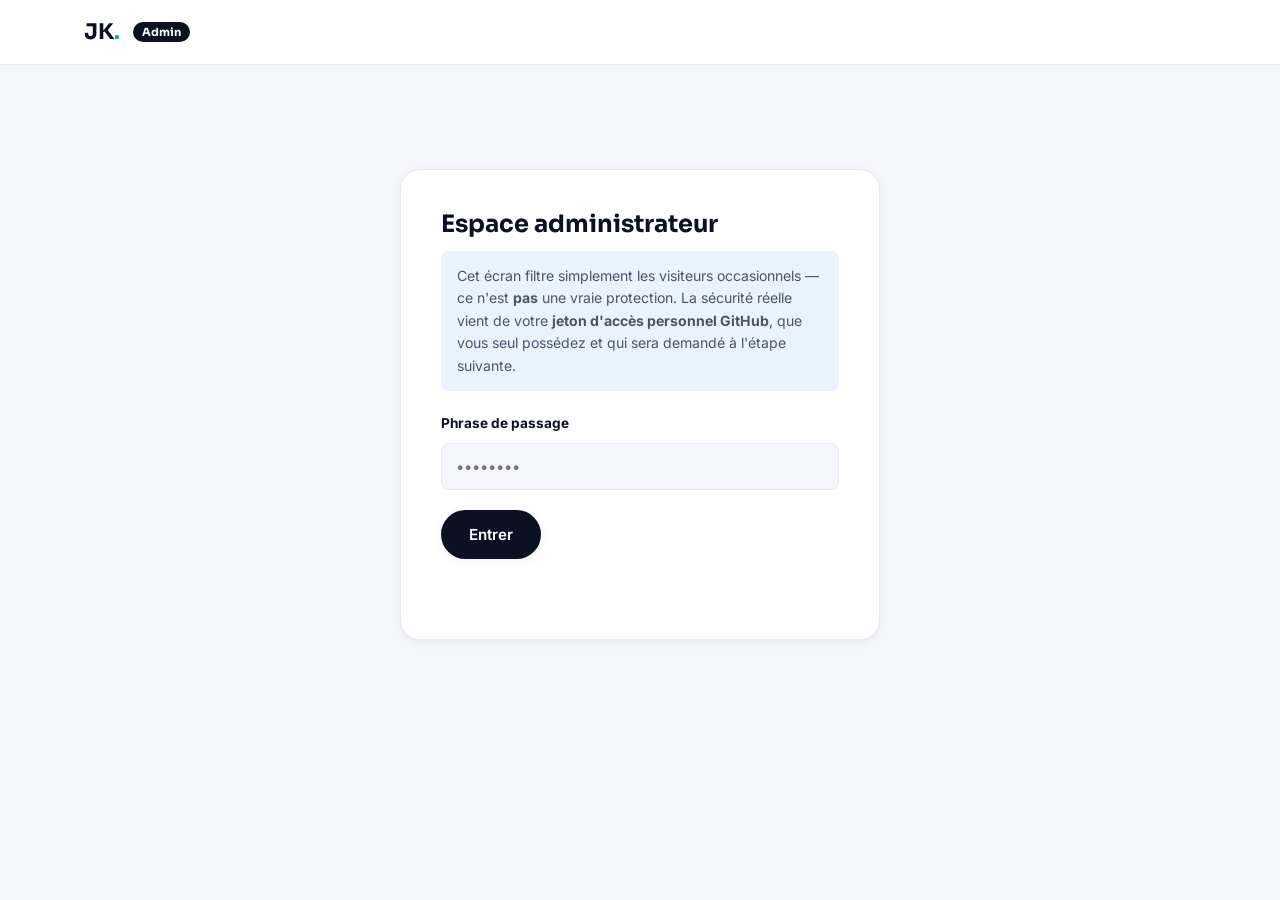
<file: admin/index.html>
<!DOCTYPE html>
<html lang="fr">
<head>
<meta charset="UTF-8">
<meta name="viewport" content="width=device-width, initial-scale=1.0">
<meta name="robots" content="noindex, nofollow">
<title>Espace administrateur — James Kyomole</title>
<link rel="icon" type="image/png" href="../assets/img/favicon-32.png">
<link href="https://fonts.googleapis.com/css2?family=Inter:wght@400;500;600;700&family=Sora:wght@600;700;800&display=swap" rel="stylesheet">
<link rel="stylesheet" href="../assets/css/style.css">
<link rel="stylesheet" href="admin.css">
</head>
<body class="admin-body">

<header class="admin-topbar">
  <div class="container admin-topbar-inner">
    <a href="../index.html" class="brand">JK<span class="brand-dot">.</span> <span class="admin-tag">Admin</span></a>
    <div id="topbarStatus" class="admin-status"></div>
  </div>
</header>

<main class="container admin-main">

  <!-- GATE -->
  <section id="viewGate" class="admin-view">
    <div class="admin-card admin-card-narrow">
      <h1>Espace administrateur</h1>
      <p class="admin-hint">
        Cet écran filtre simplement les visiteurs occasionnels — ce n'est <strong>pas</strong> une vraie protection.
        La sécurité réelle vient de votre <strong>jeton d'accès personnel GitHub</strong>, que vous seul possédez et qui sera demandé à l'étape suivante.
      </p>
      <form id="gateForm">
        <div class="form-row">
          <label for="gatePass">Phrase de passage</label>
          <input type="password" id="gatePass" autocomplete="off" placeholder="••••••••">
        </div>
        <button type="submit" class="btn btn-primary">Entrer</button>
        <p id="gateError" class="admin-error"></p>
      </form>
    </div>
  </section>

  <!-- CONNECT -->
  <section id="viewConnect" class="admin-view" hidden>
    <div class="admin-card admin-card-narrow">
      <h1>Connexion à GitHub</h1>
      <p class="admin-hint">
        Renseignez le dépôt GitHub qui héberge ce site et un <strong>jeton d'accès personnel (PAT)</strong> avec la permission
        <em>Contents: Read and write</em> sur ce seul dépôt. Le jeton n'est envoyé qu'à l'API GitHub — jamais stocké ailleurs que dans votre navigateur.
      </p>
      <form id="connectForm">
        <div class="form-row">
          <label for="cfgOwner">Utilisateur / organisation GitHub</label>
          <input type="text" id="cfgOwner" placeholder="ex. jameskyomole" required>
        </div>
        <div class="form-row">
          <label for="cfgRepo">Nom du dépôt</label>
          <input type="text" id="cfgRepo" placeholder="ex. portfolio-james-kyomole" required>
        </div>
        <div class="form-row">
          <label for="cfgBranch">Branche</label>
          <input type="text" id="cfgBranch" value="main" required>
        </div>
        <div class="form-row">
          <label for="cfgToken">Jeton d'accès personnel (PAT)</label>
          <input type="password" id="cfgToken" placeholder="github_pat_..." required autocomplete="off">
        </div>
        <label class="admin-checkbox">
          <input type="checkbox" id="cfgRemember"> Se souvenir de ces informations sur cet appareil (localStorage)
        </label>
        <div class="admin-actions">
          <button type="submit" class="btn btn-primary">Se connecter et charger le contenu</button>
        </div>
        <p id="connectError" class="admin-error"></p>
      </form>
    </div>
  </section>

  <!-- EDITOR -->
  <section id="viewEditor" class="admin-view" hidden>
    <div class="admin-savebar">
      <div>
        <strong id="editorRepoLabel"></strong>
        <span class="admin-hint-inline">Les modifications sont écrites directement dans votre dépôt GitHub ; Vercel republie le site automatiquement en ~1 minute.</span>
      </div>
      <div class="admin-savebar-actions">
        <button id="btnDisconnect" class="btn btn-outline btn-sm" type="button">Se déconnecter</button>
        <button id="btnSave" class="btn btn-primary" type="button">Enregistrer &amp; publier</button>
      </div>
    </div>
    <p id="saveStatus" class="admin-save-status"></p>

    <nav class="admin-subnav">
      <a href="#panel-profile">Profil</a>
      <a href="#panel-skills">Compétences</a>
      <a href="#panel-experience">Expériences</a>
      <a href="#panel-education">Formation</a>
      <a href="#panel-languages">Langues</a>
      <a href="#panel-projects">Projets</a>
      <a href="#panel-contact">Contact</a>
      <a href="#panel-files">Fichiers (photos / CV)</a>
    </nav>

    <div id="panel-profile" class="admin-panel">
      <h2>Profil</h2>
      <div id="formProfile"></div>
    </div>

    <div id="panel-skills" class="admin-panel">
      <h2>Compétences</h2>
      <div id="formSkills"></div>
      <button type="button" class="btn btn-outline btn-sm" data-add="skills">+ Ajouter un groupe de compétences</button>
    </div>

    <div id="panel-experience" class="admin-panel">
      <h2>Expériences professionnelles</h2>
      <div id="formExperience"></div>
      <button type="button" class="btn btn-outline btn-sm" data-add="experience">+ Ajouter une expérience</button>
    </div>

    <div id="panel-education" class="admin-panel">
      <h2>Formation &amp; certifications</h2>
      <h3>Formation académique</h3>
      <div id="formEducation"></div>
      <button type="button" class="btn btn-outline btn-sm" data-add="education">+ Ajouter un diplôme</button>
      <h3 style="margin-top:30px">Certifications</h3>
      <div id="formCertifications"></div>
      <button type="button" class="btn btn-outline btn-sm" data-add="certifications">+ Ajouter une certification</button>
    </div>

    <div id="panel-languages" class="admin-panel">
      <h2>Langues</h2>
      <div id="formLanguages"></div>
      <button type="button" class="btn btn-outline btn-sm" data-add="languages">+ Ajouter une langue</button>
    </div>

    <div id="panel-projects" class="admin-panel">
      <h2>Projets</h2>
      <div id="formProjects"></div>
      <button type="button" class="btn btn-outline btn-sm" data-add="projects">+ Ajouter un projet</button>
    </div>

    <div id="panel-contact" class="admin-panel">
      <h2>Contact</h2>
      <div id="formContact"></div>
    </div>

    <div id="panel-files" class="admin-panel">
      <h2>Fichiers (photos / CV)</h2>
      <p class="admin-hint">Le remplacement d'un fichier est publié immédiatement (indépendamment du bouton "Enregistrer &amp; publier" ci-dessus).</p>
      <div id="formFiles"></div>
    </div>

  </section>

</main>

<script src="admin.js"></script>
</body>
</html>
</file>
<file: assets/css/style.css>
/* ===================== Variables & Reset ===================== */
:root{
  --navy-950:#0b1120;
  --navy-900:#0f172a;
  --navy-800:#16213b;
  --navy-700:#1e2c4d;
  --ink:#101623;
  --ink-soft:#4a5568;
  --paper:#ffffff;
  --paper-soft:#f4f6fb;
  --line:#e6e9f2;
  --accent:#1666ba;
  --accent-2:#12b0a0;
  --accent-soft:#eaf2ff;
  --warn:#e8912b;
  --radius-lg:20px;
  --radius-md:14px;
  --radius-sm:8px;
  --shadow-sm:0 2px 10px rgba(16,22,35,.06);
  --shadow-md:0 12px 30px rgba(16,22,35,.10);
  --shadow-lg:0 24px 60px rgba(16,22,35,.16);
  --maxw:1160px;
  --font-body: 'Inter', -apple-system, BlinkMacSystemFont, 'Segoe UI', Roboto, sans-serif;
  --font-head: 'Sora', 'Inter', -apple-system, sans-serif;
}

*,*::before,*::after{ box-sizing:border-box; }
html{ scroll-behavior:smooth; }
body{
  margin:0;
  font-family:var(--font-body);
  color:var(--ink);
  background:var(--paper);
  line-height:1.6;
  -webkit-font-smoothing:antialiased;
}
img{ max-width:100%; display:block; }
a{ color:inherit; text-decoration:none; }
ul{ list-style:none; margin:0; padding:0; }
h1,h2,h3,h4{ font-family:var(--font-head); line-height:1.2; margin:0 0 .5em; color:var(--navy-950); }
p{ margin:0 0 1em; color:var(--ink-soft); }
.container{ max-width:var(--maxw); margin:0 auto; padding:0 24px; }
button{ font-family:inherit; cursor:pointer; }

/* ===================== Loader ===================== */
#loader{
  position:fixed; inset:0; background:var(--paper);
  display:flex; align-items:center; justify-content:center;
  z-index:9999; transition:opacity .4s ease, visibility .4s ease;
}
#loader.done{ opacity:0; visibility:hidden; }
.loader-spinner{
  width:38px; height:38px; border-radius:50%;
  border:3px solid var(--line); border-top-color:var(--accent);
  animation:spin .8s linear infinite;
}
@keyframes spin{ to{ transform:rotate(360deg); } }

/* ===================== Buttons ===================== */
.btn{
  display:inline-flex; align-items:center; justify-content:center;
  gap:8px; padding:13px 26px; border-radius:999px;
  font-weight:600; font-size:.95rem; border:2px solid transparent;
  transition:transform .18s ease, box-shadow .18s ease, background .18s ease, color .18s ease;
  white-space:nowrap;
}
.btn-primary{ background:var(--navy-950); color:#fff; box-shadow:var(--shadow-sm); }
.btn-primary:hover{ transform:translateY(-2px); box-shadow:var(--shadow-md); background:var(--accent); }
.btn-outline{ border-color:var(--navy-950); color:var(--navy-950); }
.btn-outline:hover{ background:var(--navy-950); color:#fff; transform:translateY(-2px); }
.btn-sm{ padding:9px 18px; font-size:.85rem; }

/* ===================== Header ===================== */
.site-header{
  position:fixed; top:0; left:0; right:0; z-index:1000;
  background:rgba(255,255,255,.75); backdrop-filter:saturate(180%) blur(14px);
  border-bottom:1px solid transparent; transition:border-color .25s ease, box-shadow .25s ease;
}
.site-header.scrolled{ border-color:var(--line); box-shadow:0 4px 20px rgba(16,22,35,.05); }
.header-inner{ display:flex; align-items:center; justify-content:space-between; height:74px; }
.brand{ font-family:var(--font-head); font-weight:700; font-size:1.35rem; color:var(--navy-950); }
.brand-dot{ color:var(--accent-2); }
.main-nav{ display:flex; gap:34px; }
.main-nav a{ font-size:.92rem; font-weight:600; color:var(--ink-soft); position:relative; padding:6px 0; }
.main-nav a::after{
  content:""; position:absolute; left:0; right:0; bottom:0; height:2px;
  background:var(--accent-2); transform:scaleX(0); transform-origin:left; transition:transform .2s ease;
}
.main-nav a:hover{ color:var(--navy-950); }
.main-nav a:hover::after{ transform:scaleX(1); }
.header-actions{ display:flex; align-items:center; gap:14px; }
.lang-toggle{
  border:1.5px solid var(--line); background:#fff; border-radius:999px;
  padding:7px 14px; font-weight:700; font-size:.78rem; letter-spacing:.03em; color:var(--navy-950);
  transition:border-color .2s ease, background .2s ease;
}
.lang-toggle:hover{ border-color:var(--accent); background:var(--accent-soft); }
.nav-toggle{ display:none; flex-direction:column; gap:5px; background:none; border:none; padding:6px; }
.nav-toggle span{ width:22px; height:2px; background:var(--navy-950); border-radius:2px; }

/* ===================== Hero ===================== */
.hero{
  min-height:100vh; display:flex; align-items:center;
  padding-top:110px; padding-bottom:60px;
  background:
    radial-gradient(circle at 85% 10%, rgba(18,176,160,.10), transparent 45%),
    radial-gradient(circle at 10% 90%, rgba(22,102,186,.10), transparent 45%),
    var(--paper-soft);
  position:relative; overflow:hidden;
}
.hero-inner{ display:grid; grid-template-columns:1.15fr .85fr; gap:60px; align-items:center; }
.eyebrow{
  display:inline-block; font-weight:700; font-size:.8rem; letter-spacing:.08em; text-transform:uppercase;
  color:var(--accent); margin-bottom:14px;
}
.hero-text h1{ font-size:clamp(2rem, 4vw, 2.9rem); margin-bottom:.25em; }
.hero-title{ font-size:1.15rem; font-weight:600; color:var(--navy-800); margin-bottom:16px; }
.hero-tagline{ font-size:1.05rem; max-width:520px; }
.hero-cta{ display:flex; gap:16px; flex-wrap:wrap; margin:26px 0 34px; }
.hero-facts{ display:flex; flex-direction:column; gap:10px; }
.hero-facts li{ display:flex; align-items:center; gap:10px; font-size:.92rem; color:var(--ink-soft); font-weight:500; }
.hero-facts li::before{
  content:""; width:8px; height:8px; border-radius:50%; background:var(--accent-2); flex:none;
}
.hero-media{ display:flex; justify-content:center; }
.hero-photo-frame{
  width:100%; max-width:400px; aspect-ratio:4/5; border-radius:28px; overflow:hidden;
  box-shadow:var(--shadow-lg); position:relative; border:6px solid #fff;
  background:linear-gradient(160deg, var(--accent), var(--accent-2));
}
.hero-photo-frame img{ width:100%; height:100%; object-fit:cover; }
.scroll-cue{
  position:absolute; bottom:26px; left:50%; transform:translateX(-50%);
  width:26px; height:42px; border:2px solid var(--navy-800); border-radius:20px; opacity:.5;
}
.scroll-cue span{
  position:absolute; top:6px; left:50%; transform:translateX(-50%);
  width:4px; height:8px; border-radius:2px; background:var(--navy-800);
  animation:scrollcue 1.6s ease infinite;
}
@keyframes scrollcue{ 0%{ opacity:1; top:6px; } 100%{ opacity:0; top:22px; } }

/* ===================== Sections ===================== */
.section{ padding:100px 0; }
.section-alt{ background:var(--paper-soft); }
.section-kicker{
  font-weight:700; font-size:.8rem; letter-spacing:.08em; text-transform:uppercase; color:var(--accent);
  margin-bottom:10px;
}
.section h2{ font-size:clamp(1.6rem, 3vw, 2.2rem); }
.section-subtitle{ max-width:640px; margin:0 auto 50px; }
.center{ text-align:center; margin-left:auto; margin-right:auto; }

/* About */
.about-inner{ display:grid; grid-template-columns:1fr; gap:60px; align-items:start; }
.about-media img{ border-radius:var(--radius-lg); box-shadow:var(--shadow-md); }
.about-columns{ display:grid; grid-template-columns:1fr 1fr; gap:30px; margin:26px 0; }
.about-columns h3{ font-size:1rem; }
.plain-list li{
  padding:10px 0; border-bottom:1px solid var(--line); font-size:.92rem; color:var(--ink-soft);
}
.plain-list li:last-child{ border-bottom:none; }
.plain-list .li-main{ display:block; color:var(--ink); font-weight:600; margin-bottom:2px; }
.languages-block h3{ font-size:1rem; margin-bottom:14px; }
.languages-list{ display:flex; flex-direction:column; gap:12px; }
.lang-row{ display:grid; grid-template-columns:110px 1fr auto; align-items:center; gap:14px; font-size:.88rem; }
.lang-row .lang-name{ font-weight:600; color:var(--ink); }
.lang-bar{ height:6px; background:var(--line); border-radius:6px; overflow:hidden; }
.lang-bar span{ display:block; height:100%; background:linear-gradient(90deg,var(--accent),var(--accent-2)); border-radius:6px; }
.lang-level{ color:var(--ink-soft); font-size:.8rem; text-align:right; }

/* Skills */
.skills-grid{ display:grid; grid-template-columns:repeat(auto-fit, minmax(230px,1fr)); gap:22px; margin-top:40px; }
.skill-card{
  background:#fff; border:1px solid var(--line); border-radius:var(--radius-md);
  padding:26px 24px; box-shadow:var(--shadow-sm); transition:transform .2s ease, box-shadow .2s ease;
}
.skill-card:hover{ transform:translateY(-4px); box-shadow:var(--shadow-md); }
.skill-card h3{ font-size:1.02rem; margin-bottom:14px; color:var(--navy-950); }
.skill-tags{ display:flex; flex-wrap:wrap; gap:8px; }
.skill-tags span{
  background:var(--accent-soft); color:var(--accent); font-size:.78rem; font-weight:600;
  padding:6px 12px; border-radius:999px;
}

/* Timeline */
.timeline{ position:relative; max-width:820px; margin:50px auto 0; padding-left:34px; }
.timeline::before{
  content:""; position:absolute; left:6px; top:6px; bottom:6px; width:2px; background:var(--line);
}
.timeline-item{ position:relative; padding-bottom:44px; }
.timeline-item:last-child{ padding-bottom:0; }
.timeline-item::before{
  content:""; position:absolute; left:-34px; top:4px; width:14px; height:14px; border-radius:50%;
  background:var(--accent-2); border:3px solid #fff; box-shadow:0 0 0 2px var(--accent-2);
}
.timeline-item h3{ font-size:1.08rem; margin-bottom:2px; }
.timeline-org{ font-weight:600; color:var(--accent); font-size:.92rem; }
.timeline-period{ font-size:.82rem; color:var(--ink-soft); font-weight:600; text-transform:uppercase; letter-spacing:.03em; margin:6px 0 12px; }
.timeline-item ul{ display:flex; flex-direction:column; gap:8px; }
.timeline-item ul li{
  font-size:.92rem; color:var(--ink-soft); padding-left:18px; position:relative;
}
.timeline-item ul li::before{ content:"—"; position:absolute; left:0; color:var(--accent-2); }

/* Projects */
.projects-list{ display:flex; flex-direction:column; gap:36px; margin-top:40px; }
.project-card{
  background:#fff; border:1px solid var(--line); border-radius:var(--radius-lg);
  padding:38px; box-shadow:var(--shadow-sm); display:grid; grid-template-columns:1fr 1fr; gap:34px; align-items:center;
}
.project-card .project-info .project-period{
  display:inline-block; font-size:.72rem; font-weight:700; letter-spacing:.05em; text-transform:uppercase;
  color:var(--accent); background:var(--accent-soft); padding:4px 12px; border-radius:999px; margin-bottom:12px;
}
.project-info h3{ font-size:1.3rem; }
.project-tools{ display:flex; flex-wrap:wrap; gap:8px; margin:14px 0 16px; }
.project-tools span{
  font-size:.76rem; font-weight:600; color:var(--navy-800); background:var(--paper-soft);
  border:1px solid var(--line); padding:5px 11px; border-radius:999px;
}
.project-highlights{ display:flex; flex-direction:column; gap:9px; margin:16px 0 20px; }
.project-highlights li{ font-size:.9rem; color:var(--ink-soft); padding-left:20px; position:relative; }
.project-highlights li::before{ content:"▸"; position:absolute; left:0; color:var(--accent-2); font-weight:700; }
.project-links{ display:flex; gap:14px; flex-wrap:wrap; }
.project-chart-wrap{
  background:var(--paper-soft); border-radius:var(--radius-md); padding:20px; border:1px solid var(--line);
}
.project-chart-wrap canvas{ max-height:280px; }

/* Contact */
.contact-inner{ display:grid; grid-template-columns:.9fr 1.1fr; gap:60px; align-items:flex-start; }
.contact-links{ display:flex; flex-direction:column; gap:14px; margin-top:26px; }
.contact-link{
  display:flex; align-items:center; gap:14px; padding:16px 18px; border:1px solid var(--line);
  border-radius:var(--radius-md); background:#fff; font-weight:600; font-size:.94rem; transition:all .2s ease;
}
.contact-link:hover{ border-color:var(--accent); box-shadow:var(--shadow-sm); transform:translateX(4px); }
.contact-link .icon{
  width:38px; height:38px; border-radius:50%; background:var(--accent-soft); color:var(--accent);
  display:flex; align-items:center; justify-content:center; flex:none;
}
.contact-form{ background:#fff; border:1px solid var(--line); border-radius:var(--radius-lg); padding:36px; box-shadow:var(--shadow-sm); }
.form-row{ margin-bottom:20px; }
.form-row label{ display:block; font-size:.85rem; font-weight:700; margin-bottom:8px; color:var(--navy-950); }
.form-row input, .form-row textarea{
  width:100%; padding:13px 14px; border:1.5px solid var(--line); border-radius:var(--radius-sm);
  font-family:inherit; font-size:.94rem; background:var(--paper-soft); transition:border-color .2s ease, background .2s ease;
}
.form-row input:focus, .form-row textarea:focus{ outline:none; border-color:var(--accent); background:#fff; }
.form-note{ font-size:.78rem; margin-top:14px; color:var(--ink-soft); }
#contactForm .form-status{ font-size:.85rem; font-weight:600; margin-top:10px; }
#contactForm .form-status.ok{ color:#0a8a3f; }
#contactForm .form-status.err{ color:#c4302b; }

/* Footer */
.site-footer{ background:var(--navy-950); color:#c9d3e6; padding:28px 0; }
.footer-inner{ display:flex; justify-content:space-between; align-items:center; flex-wrap:wrap; gap:12px; }
.footer-inner p{ margin:0; color:#8b97b5; font-size:.85rem; }
.admin-link{ font-size:.8rem; color:#8b97b5; font-weight:600; border-bottom:1px dotted #4d5a7a; }
.admin-link:hover{ color:#fff; }

/* ===================== Responsive ===================== */
@media (max-width: 980px){
  .hero-inner, .about-inner, .contact-inner{ grid-template-columns:1fr; }
  .about-media{ order:2; }
  .about-media img{ max-width:360px; margin:0 auto; }
  .project-card{ grid-template-columns:1fr; }
  .project-card .project-chart-wrap{ order:-1; }
}
@media (max-width: 760px){
  .main-nav{
    position:fixed; top:74px; left:0; right:0; bottom:0; background:#fff;
    flex-direction:column; padding:30px 24px; gap:6px; transform:translateX(100%);
    transition:transform .3s ease; overflow-y:auto;
  }
  .main-nav.open{ transform:translateX(0); }
  .main-nav a{ padding:14px 4px; border-bottom:1px solid var(--line); font-size:1.05rem; }
  .nav-toggle{ display:flex; }
  .about-columns{ grid-template-columns:1fr; }
  .lang-row{ grid-template-columns:90px 1fr auto; }
  .section{ padding:70px 0; }
  .hero{ padding-top:100px; }
}
</file>
<file: admin/admin.css>
.admin-body{ background:var(--paper-soft); }
.admin-topbar{ background:#fff; border-bottom:1px solid var(--line); position:sticky; top:0; z-index:100; }
.admin-topbar-inner{ display:flex; align-items:center; justify-content:space-between; height:64px; }
.admin-tag{ font-size:.7rem; font-weight:700; background:var(--navy-950); color:#fff; padding:3px 9px; border-radius:999px; margin-left:8px; vertical-align:middle; }
.admin-status{ font-size:.82rem; color:var(--ink-soft); }
.admin-main{ padding:44px 24px 100px; }
.admin-view{ max-width:100%; }
.admin-card{ background:#fff; border:1px solid var(--line); border-radius:var(--radius-lg); padding:40px; box-shadow:var(--shadow-sm); }
.admin-card-narrow{ max-width:480px; margin:60px auto; }
.admin-hint{ font-size:.88rem; color:var(--ink-soft); background:var(--accent-soft); border-radius:var(--radius-sm); padding:14px 16px; margin-bottom:22px; }
.admin-hint-inline{ display:block; font-size:.78rem; color:var(--ink-soft); font-weight:400; margin-top:2px; }
.admin-error{ color:#c4302b; font-size:.85rem; font-weight:600; margin-top:10px; min-height:1.2em; }
.admin-checkbox{ display:flex; align-items:center; gap:8px; font-size:.85rem; color:var(--ink-soft); margin:6px 0 20px; }
.admin-checkbox input{ width:auto; }
.admin-actions{ margin-top:10px; }

.admin-savebar{
  position:sticky; top:64px; z-index:90; background:#fff; border:1px solid var(--line);
  border-radius:var(--radius-md); padding:16px 22px; display:flex; align-items:center; justify-content:space-between;
  gap:20px; margin-bottom:16px; box-shadow:var(--shadow-sm); flex-wrap:wrap;
}
.admin-savebar-actions{ display:flex; gap:10px; flex:none; }
.admin-save-status{ font-size:.85rem; font-weight:600; min-height:1.4em; margin:6px 2px 20px; }
.admin-save-status.ok{ color:#0a8a3f; }
.admin-save-status.err{ color:#c4302b; }
.admin-save-status.pending{ color:var(--accent); }

.admin-subnav{
  display:flex; flex-wrap:wrap; gap:8px; margin-bottom:30px; position:sticky; top:150px; z-index:80;
}
.admin-subnav a{
  background:#fff; border:1px solid var(--line); border-radius:999px; padding:8px 16px;
  font-size:.82rem; font-weight:600; color:var(--ink-soft);
}
.admin-subnav a:hover{ color:var(--accent); border-color:var(--accent); }

.admin-panel{ background:#fff; border:1px solid var(--line); border-radius:var(--radius-lg); padding:32px; margin-bottom:26px; scroll-margin-top:220px; }
.admin-panel h2{ font-size:1.25rem; margin-bottom:20px; }
.admin-panel h3{ font-size:1rem; }

.admin-field-group{ margin-bottom:18px; }
.admin-field-group label{ display:block; font-size:.8rem; font-weight:700; color:var(--navy-950); margin-bottom:6px; }
.admin-field-group input, .admin-field-group textarea{
  width:100%; padding:11px 13px; border:1.5px solid var(--line); border-radius:var(--radius-sm);
  font-family:inherit; font-size:.9rem; background:var(--paper-soft);
}
.admin-field-group input:focus, .admin-field-group textarea:focus{ outline:none; border-color:var(--accent); background:#fff; }
.admin-bilingual{ display:grid; grid-template-columns:1fr 1fr; gap:14px; }
.admin-bilingual .lang-tag{ display:inline-block; font-size:.68rem; font-weight:800; letter-spacing:.05em; background:var(--accent-soft); color:var(--accent); padding:2px 7px; border-radius:5px; margin-bottom:5px; }

.admin-repeater-item{
  border:1px solid var(--line); border-radius:var(--radius-md); padding:22px; margin-bottom:18px; position:relative; background:var(--paper-soft);
}
.admin-repeater-item .admin-remove{
  position:absolute; top:14px; right:14px; background:#fff; border:1px solid var(--line); color:#c4302b;
  border-radius:8px; font-size:.75rem; font-weight:700; padding:5px 10px;
}
.admin-repeater-item .admin-item-index{ font-size:.72rem; font-weight:700; text-transform:uppercase; letter-spacing:.04em; color:var(--ink-soft); margin-bottom:12px; display:block; }

.admin-file-row{ display:flex; align-items:center; gap:18px; padding:18px; border:1px solid var(--line); border-radius:var(--radius-md); margin-bottom:14px; background:var(--paper-soft); flex-wrap:wrap; }
.admin-file-row img{ width:64px; height:64px; object-fit:cover; border-radius:10px; border:1px solid var(--line); }
.admin-file-row .file-meta{ flex:1; min-width:180px; }
.admin-file-row .file-meta strong{ display:block; font-size:.9rem; }
.admin-file-row .file-meta span{ font-size:.78rem; color:var(--ink-soft); }
.admin-file-row input[type=file]{ font-size:.8rem; }

@media (max-width: 760px){
  .admin-bilingual{ grid-template-columns:1fr; }
  .admin-savebar{ position:static; }
  .admin-subnav{ position:static; }
  .admin-main{ padding:30px 16px 80px; }
  .admin-card{ padding:26px; }
}
</file>
